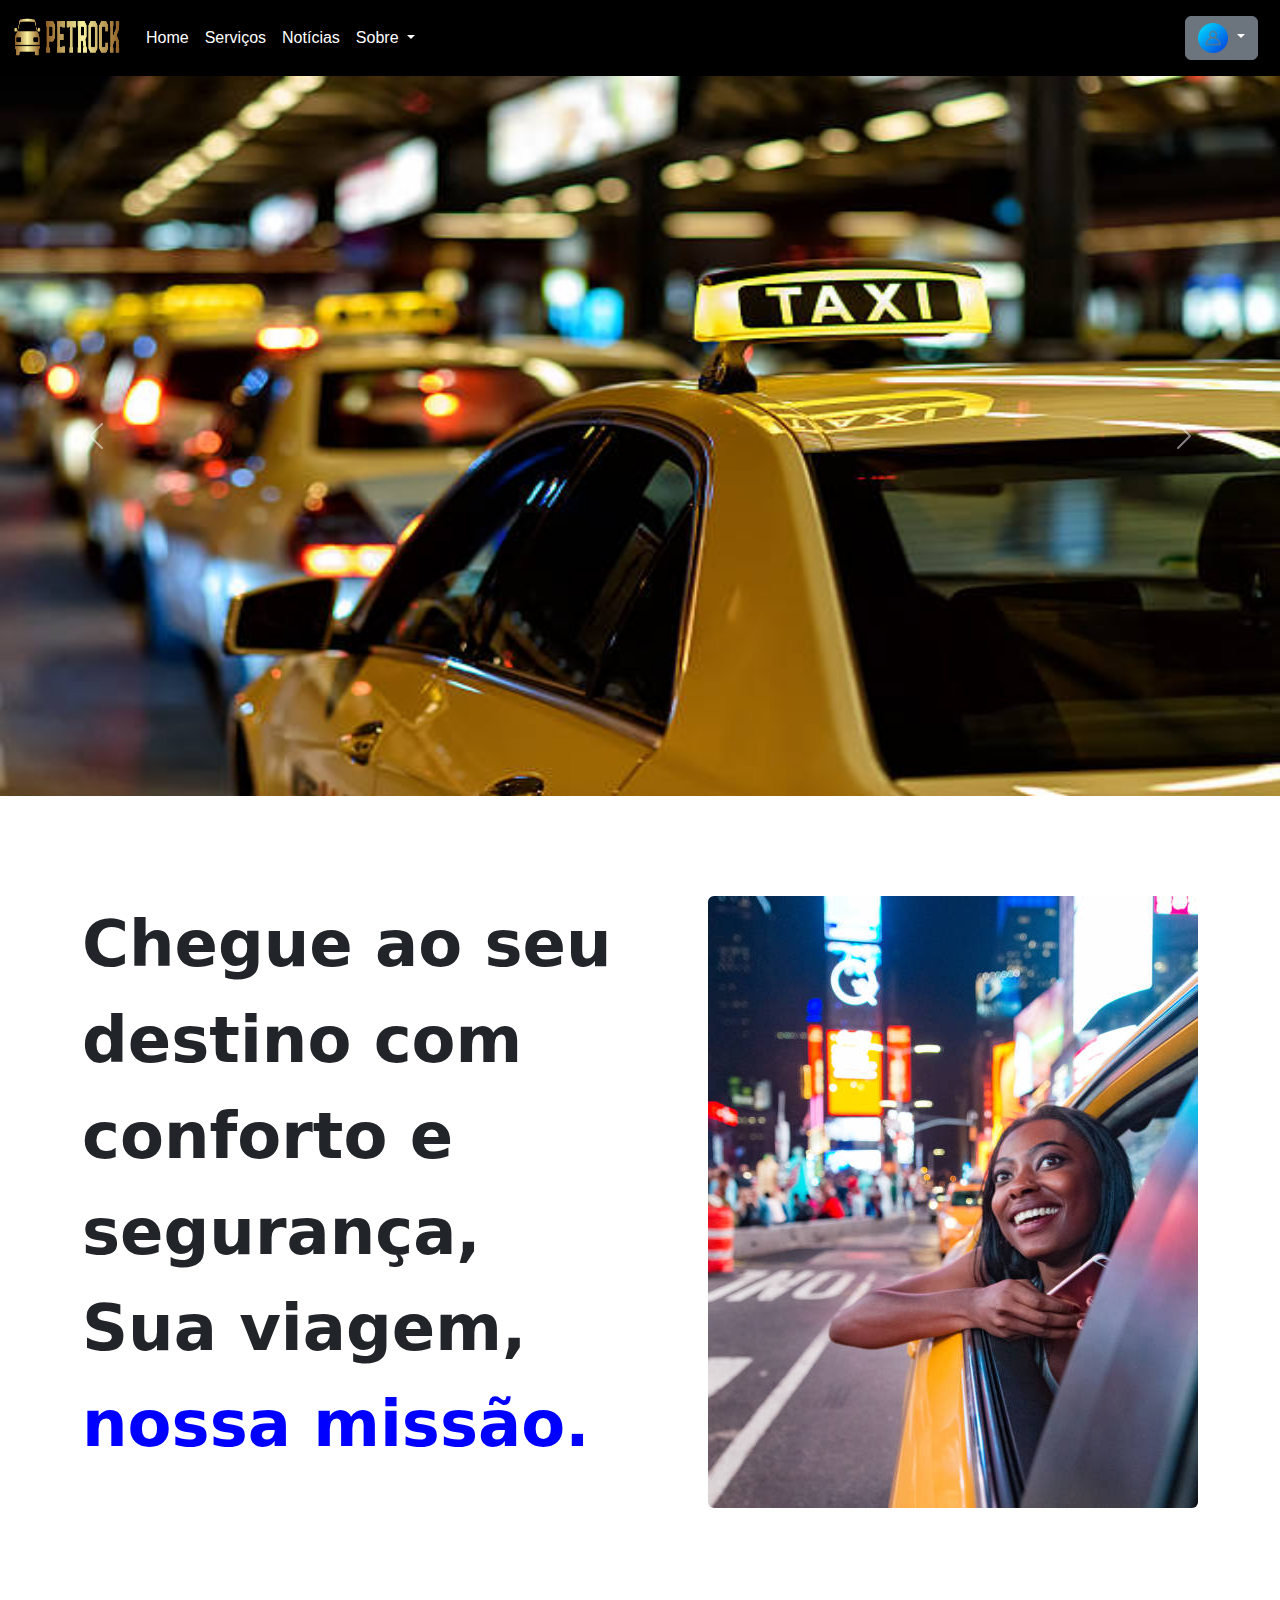
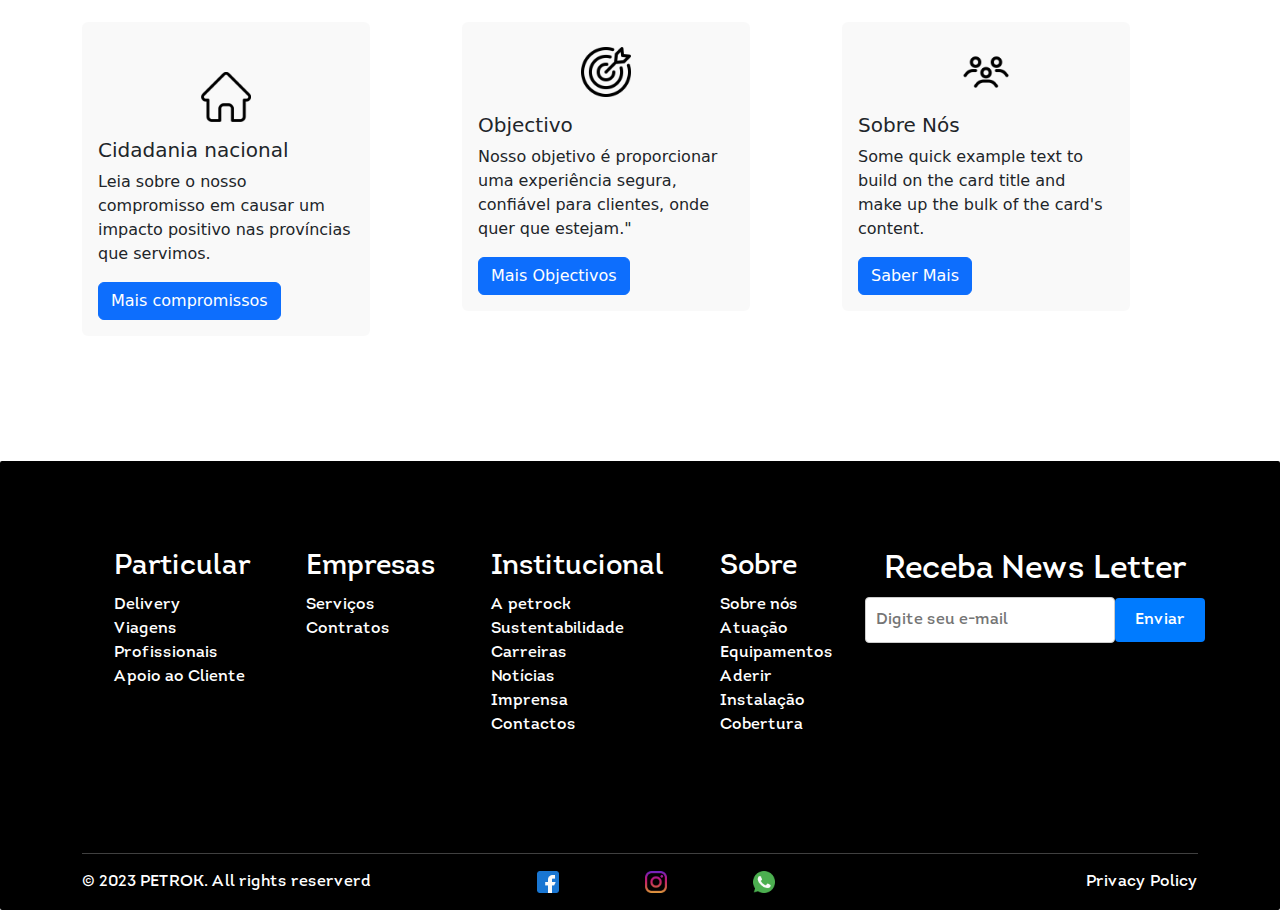
<file: view/index.html>
<!DOCTYPE html>
<html lang="pt-br">
<head>
    <meta charset="UTF-8">
    <meta name="viewport" content="width=device-width, initial-scale=1.0">
    <title>Petrock Taxi</title>
    <link rel="icon" href="../img/logo.jpeg">
    <link rel="stylesheet" href="../bootstrap/css/bootstrap.css">
    <link rel="stylesheet" href="../css/index.css">
    
</head>
<body>
    <header>
        <nav class="navbar navbar-expand-lg  navbar-dark" style="background-color: black;" >
            <div class="container-fluid">
              <a class="navbar-brand" href="index.html"><img src="../img/logo.png" alt="" style="height: 50px; width: 110px"></a>
              <button class="navbar-toggler" type="button" data-bs-toggle="collapse" data-bs-target="#navbarSupportedContent" aria-controls="navbarSupportedContent" aria-expanded="false" aria-label="Toggle navigation">
                <span class="navbar-toggler-icon"></span>
              </button>
              <div class="collapse navbar-collapse" id="navbarSupportedContent">
                <ul class="navbar-nav me-auto mb-2 mb-lg-0">
                  <li class="nav-item">
                    <a class="nav-link active" aria-current="page" href="#">Home</a>
                  </li>
                  <li class="nav-item">
                    <a class="nav-link active " href="#">Serviços</a>
                  </li>
                  <li class="nav-item">
                    <a class="nav-link active" href="#">Notícias</a>
                  </li>
                  <li class="nav-item dropdown">
                    <a class="nav-link dropdown-toggle active" href="#" role="button" data-bs-toggle="dropdown" aria-expanded="false">
                      Sobre
                    </a>
                    <ul class="dropdown-menu">
                      <li><a class="dropdown-item" href="#">Localização</a></li>
                      <li><hr class="dropdown-divider"></li>
                      <li><a class="dropdown-item" href="#">Contactos</a></li>
                      <li><hr class="dropdown-divider"></li>
                      <li><a class="dropdown-item" href="#">Sobre Nós</a></li>
                    </ul>
                  </li>
    
                </ul>
               
            
                <div class="dropdown" style="right:10px;">
                  <button class="btn btn-secondary dropdown-toggle" type="button" id="dropdownMenuButton1" data-bs-toggle="dropdown" aria-expanded="false">
                     <img src="../img/user.png" alt="" style="height: 30px;">
                  </button>
                  <ul class="dropdown-menu" aria-labelledby="dropdownMenuButton1">
                    <li ><a class="dropdown-item" href="user-login-register.html">Cliente</a></li>
                   <li><a class="dropdown-item" href="driver-login-register.html">Motorista</a></li>       
                  </ul>
                </div>

             
                
              </div>
            </div>
          </nav>

    </header>

    <div id="carouselExampleControls" class="carousel slide" data-bs-ride="carousel">
      <div class="carousel-inner">
        <div class="carousel-item active">
          <img src="../img/img1.jpg" class="d-block w-100" style="height: 80vh;" alt="...">
        </div>
        <div class="carousel-item">
          <img src="../img/img2.jpg" class="d-block w-100" style="height: 80vh;" alt="...">
        </div>
        <div class="carousel-item">
          <img src="../img/img10.jpg" class="d-block w-100" style="height: 80vh;" alt="...">
        </div>
        <div class="carousel-item">
          <img src="../img/img8.jpg" class="d-block w-100" style="height: 80vh;" alt="...">
        </div>
        <div class="carousel-item">
          <img src="../img/img13.jpg" class="d-block w-100" style="height: 80vh;" alt="...">
        </div>
      </div>
      <button class="carousel-control-prev" type="button" data-bs-target="#carouselExampleControls" data-bs-slide="prev">
        <span class="carousel-control-prev-icon" aria-hidden="true"></span>
        <span class="visually-hidden">Previous</span>
      </button>
      <button class="carousel-control-next" type="button" data-bs-target="#carouselExampleControls" data-bs-slide="next">
        <span class="carousel-control-next-icon" aria-hidden="true"></span>
        <span class="visually-hidden">Next</span>
      </button>
    </div>

  <div class="container">
    <div class="row">
      <div class="col">
        <p class="dizer">Chegue ao seu destino com conforto e segurança,
          Sua viagem,<span id="paragrafo"> nossa missão.</span></p>
      </div>
      <div class="col">
        <p><img src="../img/img12.jpg" class="rounded float-end" alt="..."></p>
      </div>
    </div>
  </div>


 <div class="container" id="cartoes" style=" margin-bottom: 50px; margin-top:50px; justify-content: center;">
    <div class="row">
      <div class="col">

        <div class="card" style="margin-bottom: 25px; padding-top: 50px; width: 18rem; border: none ; align-items: center;background-color:rgba(245, 245, 245, 0.596);">
          <img src="../img/home.png" class="card-img-top" style="height: 50px; width: 50px;" alt="...">
          <div class="card-body">
            <h5 class="card-title">Cidadania nacional</h5>
            <p class="card-text">Leia sobre o nosso compromisso em causar um impacto positivo nas províncias que servimos.</p>
            <a href="#" class="btn btn-primary">Mais compromissos</a>
          </div>

        </div>
      </div>
      <div class="col">
        <div class="card" style="padding-top: 25px; background-color:rgba(245, 245, 245, 0.596);width: 18rem; border: none ; align-items: center; margin-bottom: 50px;">
          <img src="../img/target.png" class="card-img-top" style="height: 50px; width: 50px;" alt="...">
          <div class="card-body">
            <h5 class="card-title">Objectivo</h5>
            <p class="card-text">Nosso objetivo é proporcionar uma experiência segura, confiável para clientes, onde quer que estejam."</p>
            <a href="#" class="btn btn-primary">Mais Objectivos</a>
          </div>

        </div>
      </div>
      <div class="col">
        <div class="card" style="padding-top: 25px; background-color:rgba(245, 245, 245, 0.596); width: 18rem; border: none ; align-items: center;">
          <img src="../img/team.png" class="card-img-top" style="height: 50px; width: 50px;" alt="...">
          <div class="card-body">
            <h5 class="card-title">Sobre Nós</h5>
            <p class="card-text">Some quick example text to build on the card title and make up the bulk of the card's content.</p>
            <a href="#" class="btn btn-primary">Saber Mais</a>
          </div>

        </div>
      </div>

    </div>
  </div>



  <footer>
    <div class="container">
     <div class="row">
       <div class="col">
         <ul>
           <a href=""><h3>Particular</h3> </a>
           <a href=""><li>Delivery</li></a>
          <a href=""><li>Viagens</li></a> 
         <a href=""><li>Profissionais</li></a>  
           <a href=""><li>Apoio ao Cliente</li></a>
               
         </ul>
       </div>
 
       <div class="col">
         <ul>
           <a href=""><h3>Empresas</h3> </a>
           <a href=""><li>Serviços</li></a>
           <a href=""><li>Contratos</li></a>
               
         </ul>
       </div>
 
       <div class="col">
         <ul>
           <a href=""><h3>Institucional</h3></a> 
          <a href=""><li>A petrock</li></a>
          <a href=""><li>Sustentabilidade</li></a>
          <a href=""><li>Carreiras</li></a>
          <a href=""><li>Notícias</li></a>
          <a href=""><li>Imprensa</li></a>
          <a href=""><li>Contactos</li></a>
 
        </ul>
       </div>
 
       <div class="col">
         <ul>
           <a href=""><h3>Sobre</h3></a>
           <a href=""><li>Sobre nós</li></a>
           <a href=""><li>Atuação</li></a>
           <a href=""><li>Equipamentos</li></a>
           <a href=""><li>Aderir</li></a>
           <a href=""><li>Instalação</li></a>
           <a href=""><li>Cobertura</li></a>        
         </ul>
       </div>
 
       <div class="col">                       
         <div class="fale-conosco">  
             <form class="form">
                <h2>Receba News Letter</h2>
                <div class="form-component">
                   <input type="email" class="newsletter-input" placeholder="Digite seu e-mail" required>
                   <button type="submit" class="newsletter-button">Enviar</button>
                </div>
              
             </form>
         </div>
       </div>
 
     </div>
   </div>
 
   <div class="container" style=" margin-top: 100px;">
     <hr>
     <div class="row">
       <div class="col">
           <div class="copyright" style= "text-align:left;">
             <span>&copy; 2023 PETROK. All rights reserverd  </span>   
           </div>
       </div>
 
       <div class="col">
         <div class="footericon" style="text-align: center;">
           <ul>
             <li><a href="https://www.facebook.com/BukaApp"><img src="../img/facebook.png" alt=""></a></li>
             <li><a href="https://www.instagram.com/buka.app/?hl=en"><img src="../img/instagram.png" alt=""></a></li>
             <li><a href=""><img src="../img/whatsapp.png" alt=""></a></li>
           </ul>  
         </div>
       </div>
 
           <div class="col">
             <div class="politica" style="text-align: end;">
               <a href=""><span>  Privacy Policy</span></a> 
             </div> 
       </div>
     </div>
   </div>
 
 
 
 </footer>
  


<script src="../bootstrap/js/bootstrap.bundle.min.js"></script>
</body>
</html>
</file>
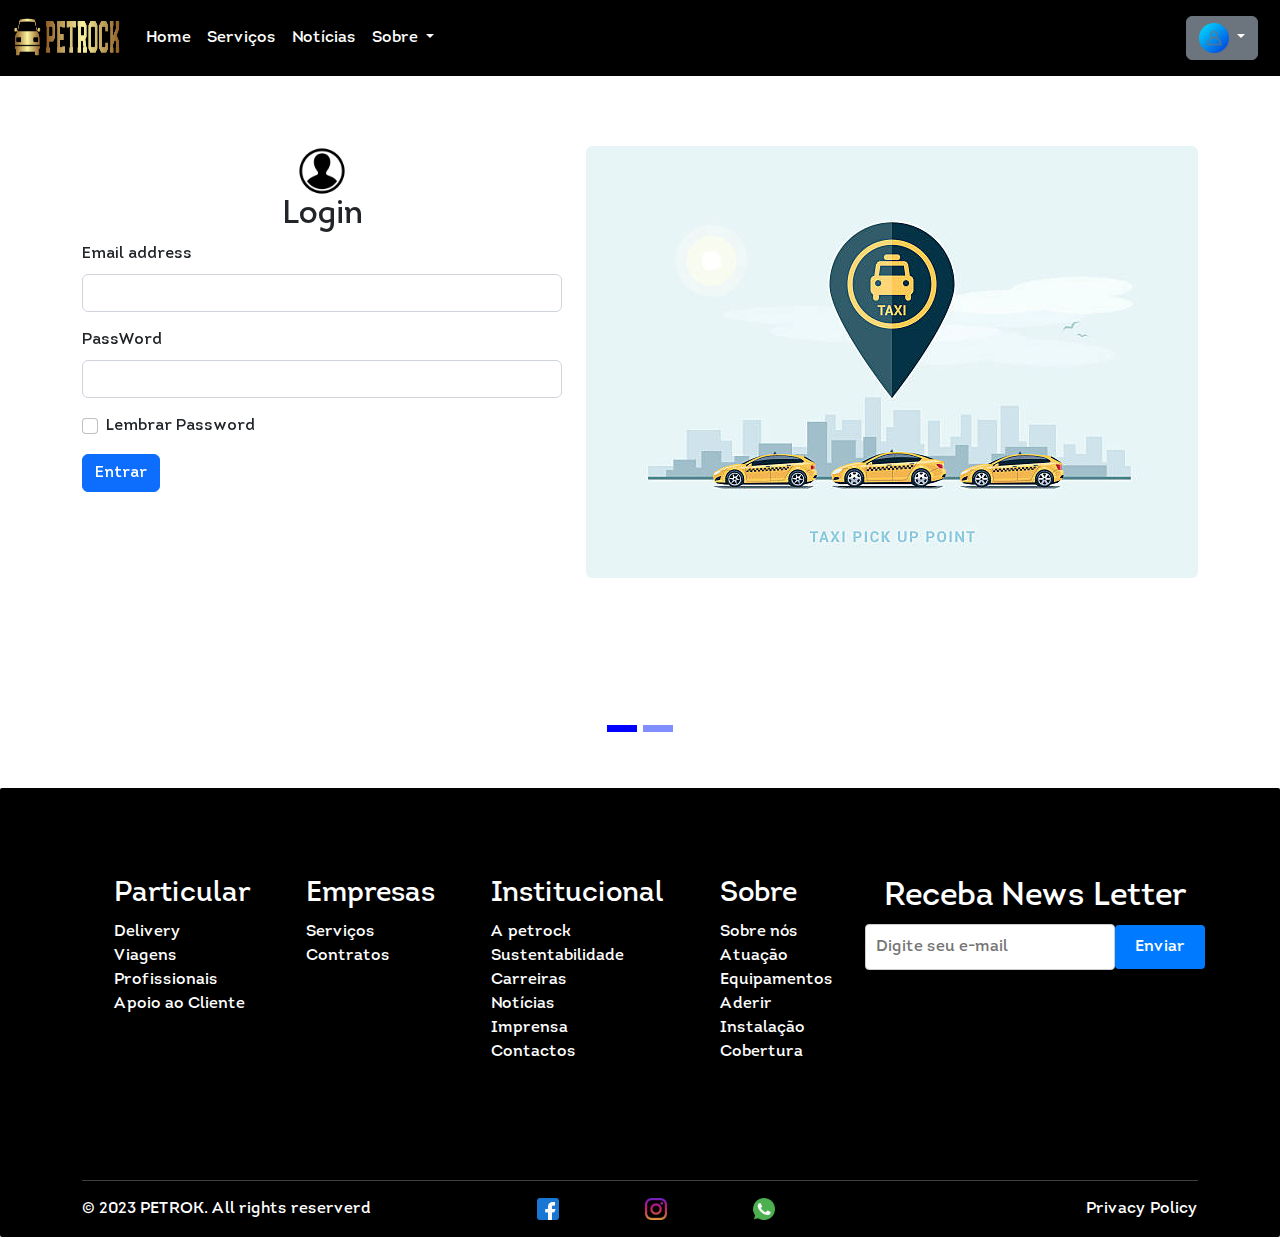
<file: view/driver-login-register.html>
<!DOCTYPE html>
<html lang="pt-br">
<head>
    <meta charset="UTF-8">
    <meta name="viewport" content="width=device-width, initial-scale=1.0">
    <title>Petrock Taxi</title>
    <link rel="icon" href="../img/logo.jpeg">
    <link rel="stylesheet" href="../bootstrap/css/bootstrap.css">
    <link rel="stylesheet" href="../css/driver-login-register.css">
    
</head>
<body>
    <header>
        <nav class="navbar navbar-expand-lg  navbar-dark" style="background-color: black;" >
            <div class="container-fluid">
              <a class="navbar-brand" href="index.html"><img src="../img/logo.png" alt="" style="height: 50px; width: 110px"></a>
              <button class="navbar-toggler" type="button" data-bs-toggle="collapse" data-bs-target="#navbarSupportedContent" aria-controls="navbarSupportedContent" aria-expanded="false" aria-label="Toggle navigation">
                <span class="navbar-toggler-icon"></span>
              </button>
              <div class="collapse navbar-collapse" id="navbarSupportedContent">
                <ul class="navbar-nav me-auto mb-2 mb-lg-0">
                  <li class="nav-item">
                    <a class="nav-link active" aria-current="page" href="#">Home</a>
                  </li>
                  <li class="nav-item">
                    <a class="nav-link active " href="#">Serviços</a>
                  </li>
                  <li class="nav-item">
                    <a class="nav-link active" href="#">Notícias</a>
                  </li>
                  <li class="nav-item dropdown">
                    <a class="nav-link dropdown-toggle active" href="#" role="button" data-bs-toggle="dropdown" aria-expanded="false">
                      Sobre
                    </a>
                    <ul class="dropdown-menu">
                      <li><a class="dropdown-item" href="#">Localização</a></li>
                      <li><hr class="dropdown-divider"></li>
                      <li><a class="dropdown-item" href="#">Contactos</a></li>
                      <li><hr class="dropdown-divider"></li>
                      <li><a class="dropdown-item" href="#">Sobre Nós</a></li>
                    </ul>
                  </li>
    
                </ul>
               
                <div class="dropdown" style="right:10px;">
                  <button class="btn btn-secondary dropdown-toggle" type="button" id="dropdownMenuButton1" data-bs-toggle="dropdown" aria-expanded="false">
                     <img src="../img/user.png" alt="" style="height: 30px;">
                  </button>
                  <ul class="dropdown-menu" aria-labelledby="dropdownMenuButton1">
                    <li ><a class="dropdown-item" href="user-login-register.html">Cliente</a></li>
                   <li><a class="dropdown-item" href="driver-login-register.html">Motorista</a></li>       
                  </ul>
                </div>
             
                
              </div>
            </div>
          </nav>
    </header>






    <div id="carouselExampleIndicators" class="carousel slide" style="height: 68vh; top: 70px;" >
        <div class="carousel-indicators">
          <button style="background-color: rgb(0, 0, 255); height: 7px;" type="button" data-bs-target="#carouselExampleIndicators" data-bs-slide-to="0" class="active" aria-current="true" aria-label="Slide 1"></button>
          <button style="background-color: rgba(0, 26, 255, 0.986); height: 7px;" type="button" data-bs-target="#carouselExampleIndicators" data-bs-slide-to="1" aria-label="Slide 2"></button>
        </div>
    <div class="carousel-inner" style="height: 100%;">
      <div class="carousel-item active" data-bs-interval="50000000000000000000000000"   style="position: relative;height: 100%;">
        <div class="container" style="height: 100%;" id="carouselExampleControls">
    <div class="row">
      <div class="col">
        <form style="padding-bottom:40px; ">
            <div style="text-align: center;">
                <img src="../img/login2.png" alt=""style="height: 50px; width: 50px">
                <label"><h2>Login</h2></label>
            </div>
         
            <div class="mb-3">
              <label for="exampleInputEmail1" class="form-label">Email address</label>
              <input type="email" class="form-control" id="exampleInputEmail1" aria-describedby="emailHelp">
              
            </div>
            <div class="mb-3">
              <label for="exampleInputPassword1" class="form-label">PassWord</label>
              <input type="password" class="form-control" id="exampleInputPassword1">
            </div>
            <div class="mb-3 form-check">
              <input type="checkbox" class="form-check-input" id="exampleCheck1">
              <label class="form-check-label" for="exampleCheck1">Lembrar Password</label>
            </div>
            <button type="submit" class="btn btn-primary">Entrar</button>
          </form>      
      </div>
      <div class="col">
        <img src="../img/img14.jpg" alt="" style="border-radius: 6px;">
      </div>
    </div>
  </div>
      </div>






      <div class="carousel-item"  style="position: relative; height: 100%;">
    <div class="container" style="height: 100%;" id="carouselExampleControls">
    <div class="row">

      <div class="col">
        <form>
            <div style="text-align: center;">
                <img src="../img/login2.png" alt=""style="height: 50px; width: 50px">
                <label"><h2>Cadastro</h2></label>
            </div>
         
            <div class="row g-3" style=" padding-bottom: 5px;">
                <div class="col">
                  <input type="text" class="form-control" placeholder="Nome" aria-label="First name">
                </div>

                <div class="col">
                  <input type="text" class="form-control" placeholder="Apelido" aria-label="Last name">
                </div>
              </div>

              <div class="row g-3" style=" padding-bottom: 19px;">
                <div class="col">
                  <input type="email" class="form-control" placeholder="Email" id="inputEmail4">
                </div>
                <div class="col">
                  <input type="password" class="form-control" placeholder="PassWord" id="inputPassword4">
                </div>
              </div>

              <div class="row g-3" style=" padding-bottom: 19px;">
                <div class="col">
                  <input type="tel" class="form-control" placeholder="Telefone">
                </div>
                <div class="col">
                    <select id="inputState" class="form-select">
                        <option selected>Sexo</option>
                        <option>Masculino</option>
                        <option>Femenino</option>
                      </select>
                </div>
                
              </div>
             <div class="col" style="padding-bottom: 19px;">
                    <label for="date" class="form-label">Data de Nascimento</label>
                    <input type="date" class="form-control" id="date">
                </div>
                  <button type="submit" class="btn btn-primary">Cadastrar</button>
                </div>
              </form>
          </form>
          <div class="col">
            <img src="../img/img11.jpg" alt="" style="border-radius: 6px;">
          </div>
      </div>
    </div>
  </div>
      </div>
    </div>

  </div>











  <footer>
    <div class="container">
     <div class="row">
       <div class="col">
         <ul>
           <a href=""><h3>Particular</h3> </a>
           <a href=""><li>Delivery</li></a>
          <a href=""><li>Viagens</li></a> 
         <a href=""><li>Profissionais</li></a>  
           <a href=""><li>Apoio ao Cliente</li></a>
               
         </ul>
       </div>
 
       <div class="col">
         <ul>
           <a href=""><h3>Empresas</h3> </a>
           <a href=""><li>Serviços</li></a>
           <a href=""><li>Contratos</li></a>
               
         </ul>
       </div>
 
       <div class="col">
         <ul>
           <a href=""><h3>Institucional</h3></a> 
          <a href=""><li>A petrock</li></a>
          <a href=""><li>Sustentabilidade</li></a>
          <a href=""><li>Carreiras</li></a>
          <a href=""><li>Notícias</li></a>
          <a href=""><li>Imprensa</li></a>
          <a href=""><li>Contactos</li></a>
 
        </ul>
       </div>
 
       <div class="col">
         <ul>
           <a href=""><h3>Sobre</h3></a>
           <a href=""><li>Sobre nós</li></a>
           <a href=""><li>Atuação</li></a>
           <a href=""><li>Equipamentos</li></a>
           <a href=""><li>Aderir</li></a>
           <a href=""><li>Instalação</li></a>
           <a href=""><li>Cobertura</li></a>        
         </ul>
       </div>
 
       <div class="col">                       
         <div class="fale-conosco">  
             <form class="form">
                <h2>Receba News Letter</h2>
                <div class="form-component">
                   <input type="email" class="newsletter-input" placeholder="Digite seu e-mail" required>
                   <button type="submit" class="newsletter-button">Enviar</button>
                </div>
              
             </form>
         </div>
       </div>
 
     </div>
   </div>
 
   <div class="container" style=" margin-top: 100px;">
     <hr>
     <div class="row">
       <div class="col">
           <div class="copyright" style= "text-align:left;">
             <span>&copy; 2023 PETROK. All rights reserverd  </span>   
           </div>
       </div>
 
       <div class="col">
         <div class="footericon" style="text-align: center;">
           <ul>
             <li><a href="https://www.facebook.com/BukaApp"><img src="../img/facebook.png" alt=""></a></li>
             <li><a href="https://www.instagram.com/buka.app/?hl=en"><img src="../img/instagram.png" alt=""></a></li>
             <li><a href=""><img src="../img/whatsapp.png" alt=""></a></li>
           </ul>  
         </div>
       </div>
 
           <div class="col">
             <div class="politica" style="text-align: end;">
               <a href=""><span>  Privacy Policy</span></a> 
             </div> 
       </div>
     </div>
   </div>
 
 
 
 </footer>
<script src="../bootstrap/js/bootstrap.bundle.min.js"></script>
</body>
</html>
</file>
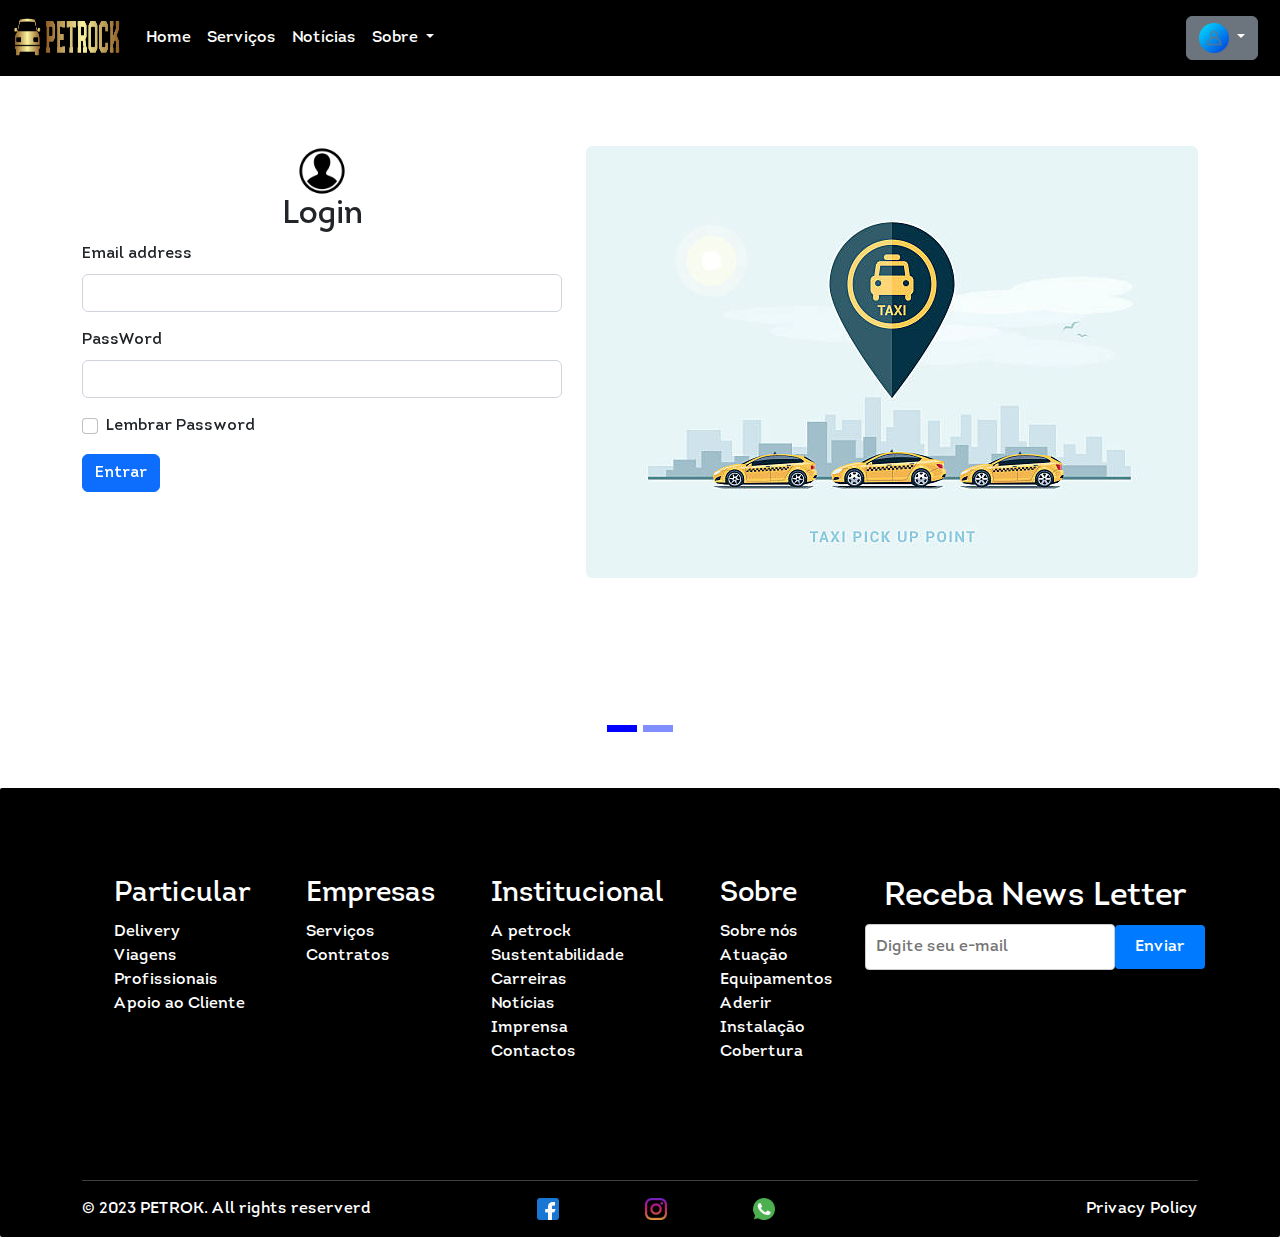
<file: view/user-login-register.html>
<!DOCTYPE html>
<html lang="pt-br">
<head>
    <meta charset="UTF-8">
    <meta name="viewport" content="width=device-width, initial-scale=1.0">
    <title>Petrock Taxi</title>
    <link rel="icon" href="../img/logo.jpeg">
    <link rel="stylesheet" href="../bootstrap/css/bootstrap.css">
    <link rel="stylesheet" href="../css/user-login-register.css">
    
</head>
<body>
    <header>
        <nav class="navbar navbar-expand-lg  navbar-dark" style="background-color: black;" >
            <div class="container-fluid">
              <a class="navbar-brand" href="index.html"><img src="../img/logo.png" alt="" style="height: 50px; width: 110px"></a>
              <button class="navbar-toggler" type="button" data-bs-toggle="collapse" data-bs-target="#navbarSupportedContent" aria-controls="navbarSupportedContent" aria-expanded="false" aria-label="Toggle navigation">
                <span class="navbar-toggler-icon"></span>
              </button>
              <div class="collapse navbar-collapse" id="navbarSupportedContent">
                <ul class="navbar-nav me-auto mb-2 mb-lg-0">
                  <li class="nav-item">
                    <a class="nav-link active" aria-current="page" href="#">Home</a>
                  </li>
                  <li class="nav-item">
                    <a class="nav-link active " href="#">Serviços</a>
                  </li>
                  <li class="nav-item">
                    <a class="nav-link active" href="#">Notícias</a>
                  </li>
                  <li class="nav-item dropdown">
                    <a class="nav-link dropdown-toggle active" href="#" role="button" data-bs-toggle="dropdown" aria-expanded="false">
                      Sobre
                    </a>
                    <ul class="dropdown-menu">
                      <li><a class="dropdown-item" href="#">Localização</a></li>
                      <li><hr class="dropdown-divider"></li>
                      <li><a class="dropdown-item" href="#">Contactos</a></li>
                      <li><hr class="dropdown-divider"></li>
                      <li><a class="dropdown-item" href="#">Sobre Nós</a></li>
                    </ul>
                  </li>
    
                </ul>
               
                <div class="dropdown" style="right:10px;">
                  <button class="btn btn-secondary dropdown-toggle" type="button" id="dropdownMenuButton1" data-bs-toggle="dropdown" aria-expanded="false">
                     <img src="../img/user.png" alt="" style="height: 30px;">
                  </button>
                  <ul class="dropdown-menu" aria-labelledby="dropdownMenuButton1">
                    <li ><a class="dropdown-item" href="user-login-register.html">Cliente</a></li>
                   <li><a class="dropdown-item" href="driver-login-register.html">Motorista</a></li>       
                  </ul>
                </div>
             
                
              </div>
            </div>
          </nav>
    </header>






    <div id="carouselExampleIndicators" class="carousel slide" style="height: 68vh; top: 70px;" >
        <div class="carousel-indicators">
          <button style="background-color: rgb(0, 0, 255); height: 7px;" type="button" data-bs-target="#carouselExampleIndicators" data-bs-slide-to="0" class="active" aria-current="true" aria-label="Slide 1"></button>
          <button style="background-color: rgba(0, 26, 255, 0.986); height: 7px;" type="button" data-bs-target="#carouselExampleIndicators" data-bs-slide-to="1" aria-label="Slide 2"></button>
        </div>
    <div class="carousel-inner" style="height: 100%;">
      <div class="carousel-item active" data-bs-interval="50000000000000000000000000"   style="position: relative;height: 100%;">
        <div class="container" style="height: 100%;" id="carouselExampleControls">
    <div class="row">
      <div class="col">
        <form name="login_form" style="padding-bottom:40px;"  method="post" action="../script/uservalidation.php">
            <div style="text-align: center;">
                <img src="../img/login2.png" alt=""style="height: 50px; width: 50px">
                <label"><h2>Login</h2></label>
            </div>
         
            <div class="mb-3">
              <label for="exampleInputEmail1" class="form-label">Email address</label>
              <input name="login_email" type="email" class="form-control" id="exampleInputEmail1" aria-describedby="emailHelp" required>
              
            </div>
            <div class="mb-3">
              <label for="exampleInputPassword1" class="form-label" >PassWord</label>
              <input name="login_password" type="password" class="form-control" id="exampleInputPassword1" required>
            </div>
            <div class="mb-3 form-check">
              <input name="login_remember" type="checkbox" class="form-check-input" id="exampleCheck1">
              <label class="form-check-label" for="exampleCheck1">Lembrar Password</label>
            </div>
            <button name="login_submission" type="submit" class="btn btn-primary">Entrar</button>
          </form>      
      </div>
      <div class="col">
        <img src="../img/img14.jpg" alt="" style="border-radius: 6px;">
      </div>
    </div>
  </div>
      </div>






      <div class="carousel-item"  style="position: relative; height: 100%;">
    <div class="container" style="height: 100%;" id="carouselExampleControls">
    <div class="row">

      <div class="col">
        <form name="logon_form" action="../script/uservalidation.php" method="post">
            <div style="text-align: center;">
                <img src="../img/login2.png" alt=""style="height: 50px; width: 50px">
                <label"><h2>Cadastro</h2></label>
            </div>
         
            <div class="row g-3" style=" padding-bottom: 5px;">
                <div class="col">
                  <input name="logon_firstname" type="text" class="form-control" placeholder="Nome" aria-label="First name">
                </div>

                <div class="col">
                  <input name="logon_nickname" type="text" class="form-control" placeholder="Apelido" aria-label="Last name">
                </div>
              </div>

              <div class="row g-3" style=" padding-bottom: 19px;">
                <div class="col">
                  <input name="logon_email" type="email" class="form-control" placeholder="Email" id="inputEmail4">
                </div>
                <div class="col">
                  <input name="logon_password" type="password" class="form-control" placeholder="PassWord" id="inputPassword4">
                </div>
              </div>

              <div class="row g-3" style=" padding-bottom: 19px;">
                <div class="col">
                  <input name="logon_tel" type="tel" class="form-control" placeholder="Telefone">
                </div>
                <div class="col">
                    <select name="logon_sexo" id="inputState" class="form-select">
                        <option selected>Sexo</option>
                        <option>Masculino</option>
                        <option>Femenino</option>
                      </select>
                </div>
                
              </div>
             <div class="col" style="padding-bottom: 19px;">
                    <label for="date" class="form-label">Data de Nascimento</label>
                    <input name="logon_data" type="date" class="form-control" id="date">
                </div>
                  <button name="logon_submission" type="submit" class="btn btn-primary">Cadastrar</button>
                </div>
              </form>
          </form>
          <div class="col">
            <img src="../img/img1.jpg" alt="" style="border-radius: 6px;">
          </div>
      </div>
    </div>
  </div>
      </div>
    </div>

  </div>











  <footer>
    <div class="container">
     <div class="row">
       <div class="col">
         <ul>
           <a href=""><h3>Particular</h3> </a>
           <a href=""><li>Delivery</li></a>
          <a href=""><li>Viagens</li></a> 
         <a href=""><li>Profissionais</li></a>  
           <a href=""><li>Apoio ao Cliente</li></a>
               
         </ul>
       </div>
 
       <div class="col">
         <ul>
           <a href=""><h3>Empresas</h3> </a>
           <a href=""><li>Serviços</li></a>
           <a href=""><li>Contratos</li></a>
               
         </ul>
       </div>
 
       <div class="col">
         <ul>
           <a href=""><h3>Institucional</h3></a> 
          <a href=""><li>A petrock</li></a>
          <a href=""><li>Sustentabilidade</li></a>
          <a href=""><li>Carreiras</li></a>
          <a href=""><li>Notícias</li></a>
          <a href=""><li>Imprensa</li></a>
          <a href=""><li>Contactos</li></a>
 
        </ul>
       </div>
 
       <div class="col">
         <ul>
           <a href=""><h3>Sobre</h3></a>
           <a href=""><li>Sobre nós</li></a>
           <a href=""><li>Atuação</li></a>
           <a href=""><li>Equipamentos</li></a>
           <a href=""><li>Aderir</li></a>
           <a href=""><li>Instalação</li></a>
           <a href=""><li>Cobertura</li></a>        
         </ul>
       </div>
 
       <div class="col">                       
         <div class="fale-conosco">  
             <form class="form">
                <h2>Receba News Letter</h2>
                <div class="form-component">
                   <input type="email" class="newsletter-input" placeholder="Digite seu e-mail" required>
                   <button type="submit" class="newsletter-button">Enviar</button>
                </div>
              
             </form>
         </div>
       </div>
 
     </div>
   </div>
 
   <div class="container" style=" margin-top: 100px;">
     <hr>
     <div class="row">
       <div class="col">
           <div class="copyright" style= "text-align:left;">
             <span>&copy; 2023 PETROK. All rights reserverd  </span>   
           </div>
       </div>
 
       <div class="col">
         <div class="footericon" style="text-align: center;">
           <ul>
             <li><a href="https://www.facebook.com/BukaApp"><img src="../img/facebook.png" alt=""></a></li>
             <li><a href="https://www.instagram.com/buka.app/?hl=en"><img src="../img/instagram.png" alt=""></a></li>
             <li><a href=""><img src="../img/whatsapp.png" alt=""></a></li>
           </ul>  
         </div>
       </div>
 
           <div class="col">
             <div class="politica" style="text-align: end;">
               <a href=""><span>  Privacy Policy</span></a> 
             </div> 
       </div>
     </div>
   </div>
 
 
 
 </footer>
<script src="../bootstrap/js/bootstrap.bundle.min.js"></script>
</body>
</html>
</file>
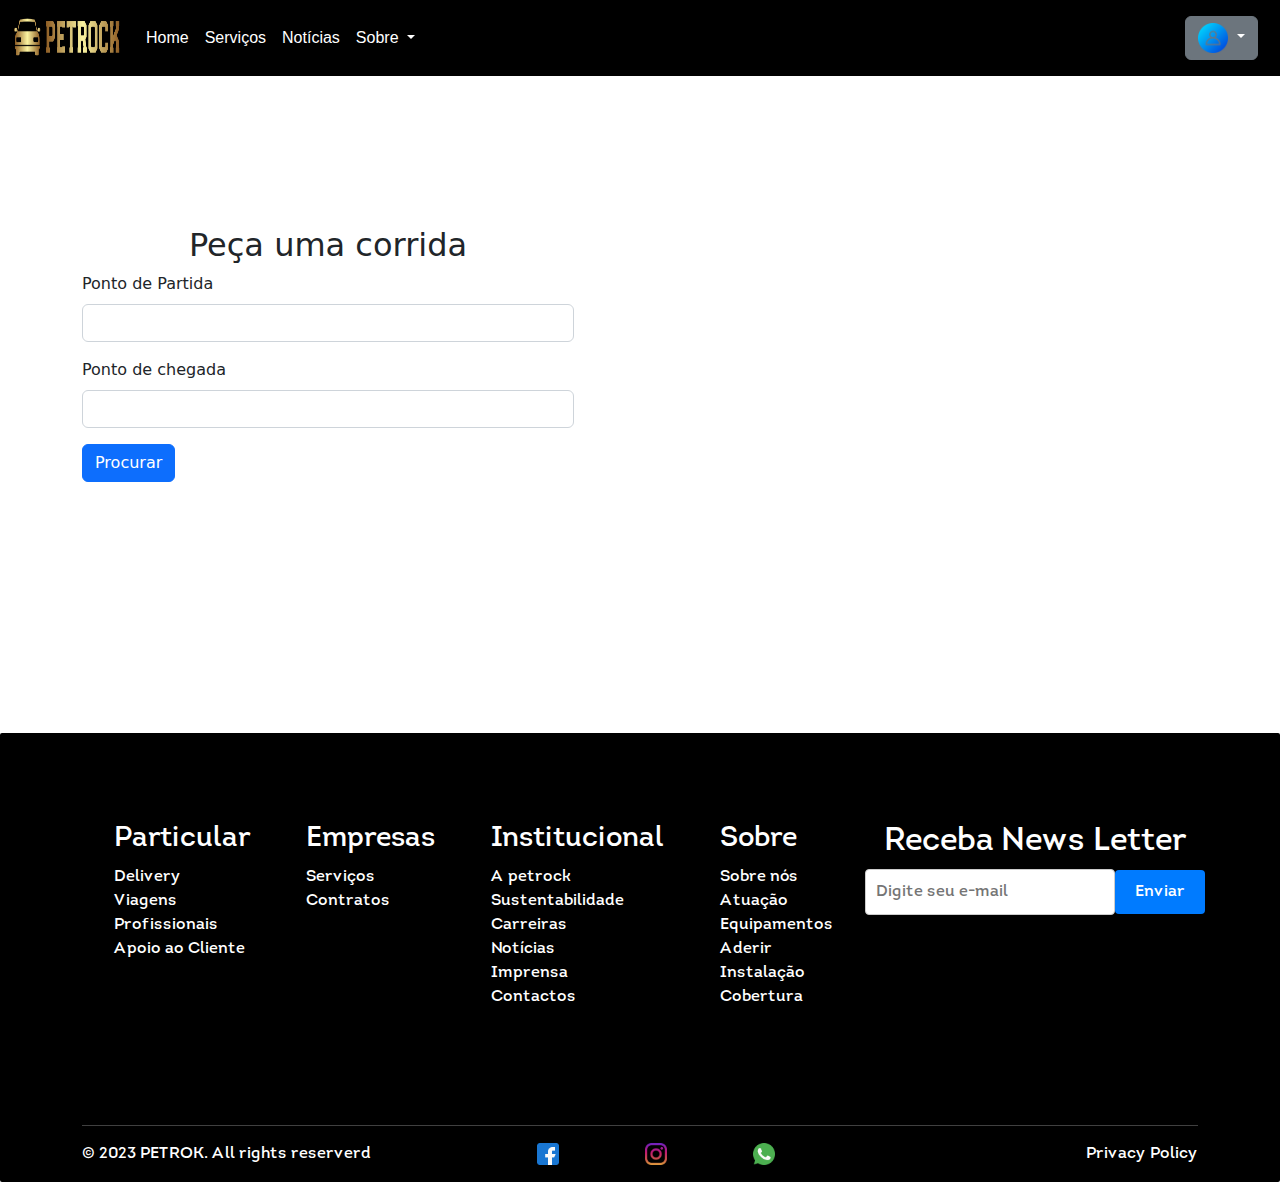
<file: view/user-page.html>
<!DOCTYPE html>
<html lang="pt-br">
<head>
    <meta charset="UTF-8">
    <meta name="viewport" content="width=device-width, initial-scale=1.0">
    <title>Petrock Taxi</title>
    <link rel="icon" href="../img/logo.jpeg">
    <link rel="stylesheet" href="../bootstrap/css/bootstrap.css">
    <link rel="stylesheet" href="../css/index.css">
    
</head>
<body>
    <header>
        <nav class="navbar navbar-expand-lg  navbar-dark" style="background-color: black;" >
            <div class="container-fluid">
              <a class="navbar-brand" href="index.html"><img src="../img/logo.png" alt="" style="height: 50px; width: 110px"></a>
              <button class="navbar-toggler" type="button" data-bs-toggle="collapse" data-bs-target="#navbarSupportedContent" aria-controls="navbarSupportedContent" aria-expanded="false" aria-label="Toggle navigation">
                <span class="navbar-toggler-icon"></span>
              </button>
              <div class="collapse navbar-collapse" id="navbarSupportedContent">
                <ul class="navbar-nav me-auto mb-2 mb-lg-0">
                  <li class="nav-item">
                    <a class="nav-link active" aria-current="page" href="#">Home</a>
                  </li>
                  <li class="nav-item">
                    <a class="nav-link active " href="#">Serviços</a>
                  </li>
                  <li class="nav-item">
                    <a class="nav-link active" href="#">Notícias</a>
                  </li>
                  <li class="nav-item dropdown">
                    <a class="nav-link dropdown-toggle active" href="#" role="button" data-bs-toggle="dropdown" aria-expanded="false">
                      Sobre
                    </a>
                    <ul class="dropdown-menu">
                      <li><a class="dropdown-item" href="#">Localização</a></li>
                      <li><hr class="dropdown-divider"></li>
                      <li><a class="dropdown-item" href="#">Contactos</a></li>
                      <li><hr class="dropdown-divider"></li>
                      <li><a class="dropdown-item" href="#">Sobre Nós</a></li>
                    </ul>
                  </li>
    
                </ul>
               
            
                <div class="dropdown" style="right:10px;">
                  <button class="btn btn-secondary dropdown-toggle" type="button" id="dropdownMenuButton1" data-bs-toggle="dropdown" aria-expanded="false">
                     <img src="../img/user.png" alt="" style="height: 30px;">
                  </button>
                  <ul class="dropdown-menu" aria-labelledby="dropdownMenuButton1">
                    <li ><a class="dropdown-item" href="">Perfil</a></li>
                    <li><a class="dropdown-item" href="user-page.html">Viajar</a></li> 
                   <li><a class="dropdown-item" href="#">Histórico</a></li> 
                     <li><a class="dropdown-item" href="#">Definições</a></li>    
                     <li><a class="dropdown-item" href="index.html">Sair</a></li>    
                  </ul>
                </div>

             
                
              </div>
            </div>
          </nav>

    </header>

      <div class="container" style="padding-top: 100px;">
  <div class="row">
    <div class="col" style="padding-top: 50px; width: 5px;">
      <form style="padding-bottom:40px; ">
          <div style="text-align: center;">
              <label"><h2>Peça uma corrida</h2></label>
          </div>
       
          <div class="mb-3">
            <label for="exampleInputEmail1" class="form-label">Ponto de Partida</label>
            <input type="text" class="form-control" id="exampleInputEmail1" aria-describedby="emailHelp">          
          </div>
          <div class="mb-3">
            <label for="exampleInputPassword1" class="form-label">Ponto de chegada</label>
            <input type="text" class="form-control" id="exampleInputPassword1">
          </div>
          <div class="mb-3">
                 <button type="submit" class="btn btn-primary">Procurar</button>
          </div>
     
        </form>      
    </div>


    <div class="col">
      <div class="mapBox">
        <iframe src="https://www.google.com/maps/embed?pb=!1m14!1m12!1m3!1d782.0968029714468!2d13.182989244163686!3d-8.924012197937168!2m3!1f0!2f0!3f0!3m2!1i1024!2i768!4f13.1!5e0!3m2!1spt-PT!2sao!4v1695403586162!5m2!1spt-PT!2sao" width="600" height="450" style="border:0;" allowfullscreen="" loading="lazy" referrerpolicy="no-referrer-when-downgrade"></iframe>
      </div>
    </div>

    
  </div>
</div>


  




    
    <footer>
     <div class="container">
      <div class="row">
        <div class="col">
          <ul>
            <a href=""><h3>Particular</h3> </a>
            <a href=""><li>Delivery</li></a>
           <a href=""><li>Viagens</li></a> 
          <a href=""><li>Profissionais</li></a>  
            <a href=""><li>Apoio ao Cliente</li></a>
                
          </ul>
        </div>
  
        <div class="col">
          <ul>
            <a href=""><h3>Empresas</h3> </a>
            <a href=""><li>Serviços</li></a>
            <a href=""><li>Contratos</li></a>
                
          </ul>
        </div>
  
        <div class="col">
          <ul>
            <a href=""><h3>Institucional</h3></a> 
           <a href=""><li>A petrock</li></a>
           <a href=""><li>Sustentabilidade</li></a>
           <a href=""><li>Carreiras</li></a>
           <a href=""><li>Notícias</li></a>
           <a href=""><li>Imprensa</li></a>
           <a href=""><li>Contactos</li></a>
  
         </ul>
        </div>
  
        <div class="col">
          <ul>
            <a href=""><h3>Sobre</h3></a>
            <a href=""><li>Sobre nós</li></a>
            <a href=""><li>Atuação</li></a>
            <a href=""><li>Equipamentos</li></a>
            <a href=""><li>Aderir</li></a>
            <a href=""><li>Instalação</li></a>
            <a href=""><li>Cobertura</li></a>        
          </ul>
        </div>
  
        <div class="col">                       
          <div class="fale-conosco">  
              <form class="form">
                 <h2>Receba News Letter</h2>
                 <div class="form-component">
                    <input type="email" class="newsletter-input" placeholder="Digite seu e-mail" required>
                    <button type="submit" class="newsletter-button">Enviar</button>
                 </div>
               
              </form>
          </div>
        </div>
  
      </div>
    </div>
  
    <div class="container" style=" margin-top: 100px;">
      <hr>
      <div class="row">
        <div class="col">
            <div class="copyright" style= "text-align:left;">
              <span>&copy; 2023 PETROK. All rights reserverd  </span>   
            </div>
        </div>
  
        <div class="col">
          <div class="footericon" style="text-align: center;">
            <ul>
              <li><a href="https://www.facebook.com/BukaApp"><img src="../img/facebook.png" alt=""></a></li>
              <li><a href="https://www.instagram.com/buka.app/?hl=en"><img src="../img/instagram.png" alt=""></a></li>
              <li><a href=""><img src="../img/whatsapp.png" alt=""></a></li>
            </ul>  
          </div>
        </div>
  
            <div class="col">
              <div class="politica" style="text-align: end;">
                <a href=""><span>  Privacy Policy</span></a> 
              </div> 
        </div>
      </div>
    </div>
  
  
  
  </footer>
    
  
  
  <script src="../bootstrap/js/bootstrap.bundle.min.js"></script>
  </body>
  </html>
</file>
<file: css/index.css>
body{
overflow-x: hidden;
}
.dizer{

    font-size: 4rem;
    font-weight:800;
    margin-bottom: 100px;
    }

    nav{
        font-family: '', sans-serif;
    }

    .carousel{
        margin-bottom: 100px;
    }

@font-face{
    font-family: 'teste';
    src: url('../font/Intro-Regular.ttf') format('opentype');
    font-weight: normal;
    font-size: normal;
}

@keyframes typing{
    from{
        width: 0;

    }
    to{
        width: 100%;
    }
}

.paragrafo{
    white-space: nowrap; 
    overflow: hidden;
    border-right: 2px solid #333;
    animation: typing 4s steps(140, end) infinite;
}

#paragrafo{
    color: blue;
}

.newsletter-input {
    padding: 10px;
    width: 250px;
    border: 1px solid #ccc;
    border-radius: 4px;
    font-size: 16px;
}

.newsletter-button {
    padding: 10px 20px;
    background-color: #007bff;
    color: #fff;
    border: none;
    border-radius: 4px;
    font-size: 16px;
    cursor: pointer;
}

.newsletter-button:hover {
    background-color: #0056b3;
}

.fale-conosco{
    text-align: center;
    display: flex;
    width: 130%;
    height: 50%;
    flex-direction: column;
}

.footer-vertical-line{
    width: 1px; 
    background-color:white; 
}

footer{
    font-family: 'teste',sans-serif;
    background-color: #000;
    color: white;
    margin-top: 100px;
    padding-top: 90px;
}

 ul{
    list-style: none;
}
a{
    text-decoration: none;
    color: white;
}

.form-component{
 display: flex;
 align-items: center;
 text-align: center;

}

.form{
    display: flex;
    flex-direction: column;
    position: relative;
    align-items: center;

    width: 80%;
}










footer{
 

    align-items: center; 
    border-radius: 2px;
    font-family: 'teste', sans-serif;
}


    
  
    .footericon{
        display: flex;
    }
    
    .footericon img{
    width:20%;
   
    }
    
    .footericon ul,ol{
    display: flex;   
    }
</file>
<file: css/driver-login-register.css>
body{
    overflow-x: hidden;
    }

*{
    font-family: 'teste', sans-serif;
}


    nav{
        font-family: 'teste', sans-serif;
    }

    .carousel{
        margin-bottom: 100px;
    }

@font-face{
    font-family: 'teste';
    src: url('../font/Intro-Regular.ttf') format('opentype');
    font-weight: normal;
    font-size: normal;
}

.newsletter-input {
    padding: 10px;
    width: 250px;
    border: 1px solid #ccc;
    border-radius: 4px;
    font-size: 16px;
}

.newsletter-button {
    padding: 10px 20px;
    background-color: #007bff;
    color: #fff;
    border: none;
    border-radius: 4px;
    font-size: 16px;
    cursor: pointer;
}

.newsletter-button:hover {
    background-color: #0056b3;
}

.fale-conosco{
    text-align: center;
    display: flex;
    width: 130%;
    height: 50%;
    flex-direction: column;
}

.footer-vertical-line{
    width: 1px; 
    background-color:white; 
}

footer{
    font-family: 'teste',sans-serif;
    background-color: #000;
    color: white;
    margin-top: 100px;
    padding-top: 90px;
}

 ul{
    list-style: none;
}
a{
    text-decoration: none;
    color: white;
}

.form-component{
 display: flex;
 align-items: center;
 text-align: center;

}

.form{
    display: flex;
    flex-direction: column;
    position: relative;
    align-items: center;

    width: 80%;
}

footer{
    align-items: center; 
    border-radius: 2px;
    font-family: 'teste', sans-serif;
}


    
  
    .footericon{
        display: flex;
    }
    
    .footericon img{
    width:20%;
   
    }
    
    .footericon ul,ol{
    display: flex;   
    }
</file>
<file: css/user-login-register.css>
body{
    overflow-x: hidden;
}

*{
    font-family: 'teste', sans-serif;
}


    nav{
        font-family: 'teste', sans-serif;
    }

    .carousel{
        margin-bottom: 100px;
    }

@font-face{
    font-family: 'teste';
    src: url('../font/Intro-Regular.ttf') format('opentype');
    font-weight: normal;
    font-size: normal;
}

.newsletter-input {
    padding: 10px;
    width: 250px;
    border: 1px solid #ccc;
    border-radius: 4px;
    font-size: 16px;
}

.newsletter-button {
    padding: 10px 20px;
    background-color: #007bff;
    color: #fff;
    border: none;
    border-radius: 4px;
    font-size: 16px;
    cursor: pointer;
}

.newsletter-button:hover {
    background-color: #0056b3;
}

.fale-conosco{
    text-align: center;
    display: flex;
    width: 130%;
    height: 50%;
    flex-direction: column;
}

.footer-vertical-line{
    width: 1px; 
    background-color:white; 
}

footer{
    font-family: 'teste',sans-serif;
    background-color: #000;
    color: white;
    margin-top: 100px;
    padding-top: 90px;
}

 ul{
    list-style: none;
}
a{
    text-decoration: none;
    color: white;
}

.form-component{
 display: flex;
 align-items: center;
 text-align: center;

}

.form{
    display: flex;
    flex-direction: column;
    position: relative;
    align-items: center;

    width: 80%;
}

footer{
    align-items: center; 
    border-radius: 2px;
    font-family: 'teste', sans-serif;
}


    
  
    .footericon{
        display: flex;
    }
    
    .footericon img{
    width:20%;
   
    }
    
    .footericon ul,ol{
    display: flex;   
    }
</file>
